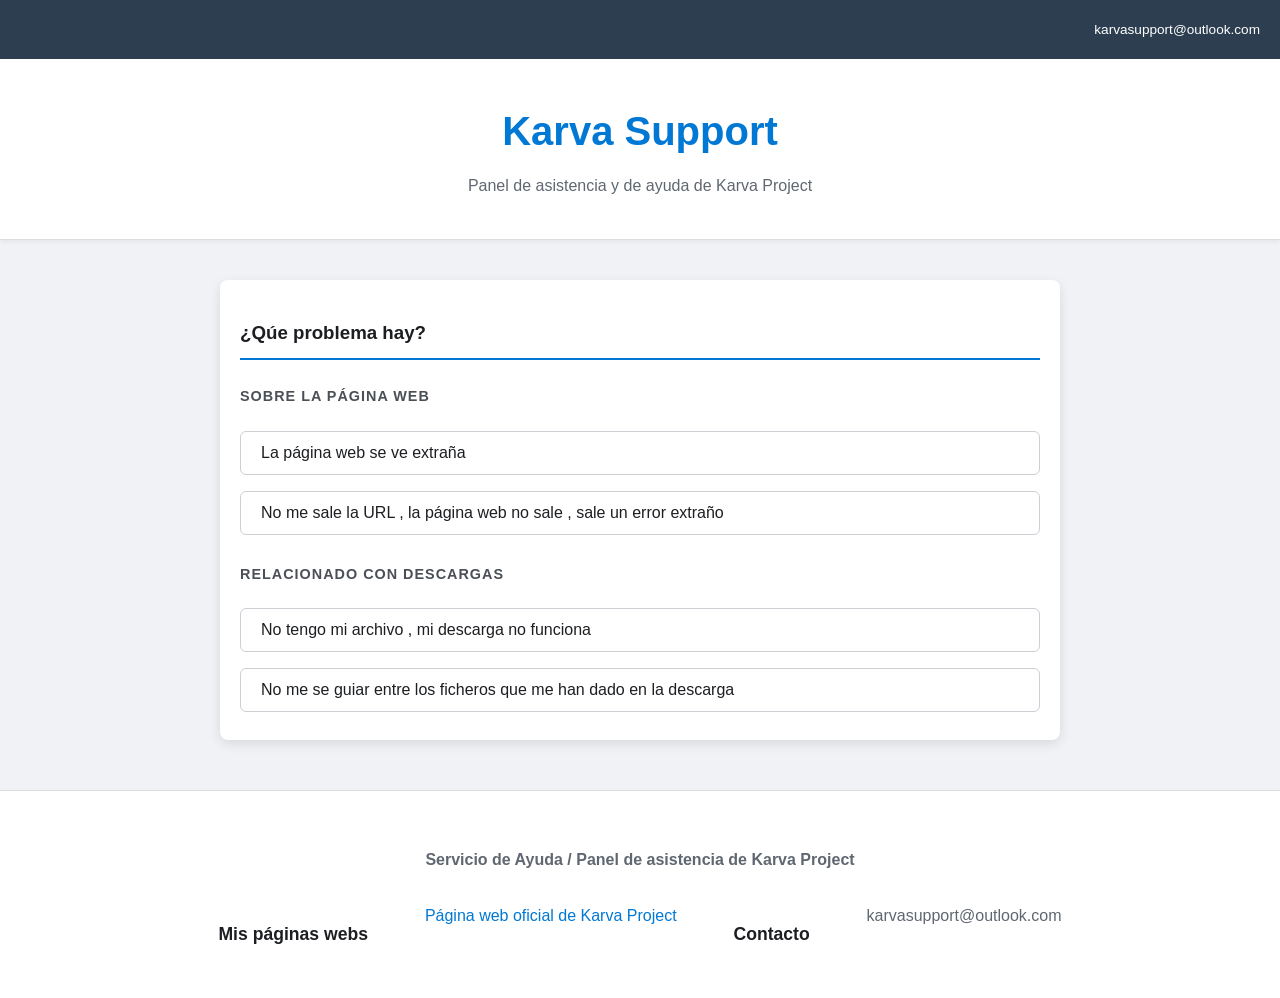
<file: support.html>
<!DOCTYPE html>
<html lang="es-ES">
<head>
    <script src="./javascript/app.js"></script>
    <script src="./javascript/app.js"></script>
    <link rel="shortcut icon" href="https://karvaproject.netlify.app/web/media/logo2-bg.png" type="image/x-icon" class="icono de web">
    <link rel="stylesheet" href="./css/support.css" class="Css support">
    <meta charset="UTF-8">
    <meta name="viewport" content="width=device-width, initial-scale=1.0">
    <title>Karva Support - Ayuda/Asistencia al cliente de KarvaProject </title>
</head>
<body>
   <div class="asistencia-monigote">
    <p>karvasupport@outlook.com</p>
   </div>
   <header>
    <h2>Karva Support</h2>
    <bold>Panel de asistencia y de ayuda de Karva Project</bold>
   </header>
   <div class="support">
    <h3>¿Qúe problema hay?</h3>
    <div class="support-1">
        <p class="type-section">Sobre la página web</p>
 <button onclick="webextraña()">La página web se ve extraña</button>
 <br>
 <button onclick="nosaleurl()">No me sale la URL , la página web no sale , sale un error extraño</button>
 <br>
        <p class="type-section">Relacionado con Descargas</p>
        <button onclick="descarga()">No tengo mi archivo , mi descarga no funciona</button>
        <br>
        <button onclick="nomeseguiar()">No me se guiar entre los ficheros que me han dado en la descarga</button>
    </div>
   </div>
   <footer>
    <p>Servicio de Ayuda / Panel de asistencia de Karva Project</p>
    <div class="links">
        <div class="title-links">
            <h3>Mis páginas webs</h3>
        </div>
        <div class="link-links">
            <a href="https://karvaproject.netlify.app/web">Página web oficial de Karva Project </a>
        </div>
        <div class="title-links">
            <h3>Contacto</h3>
        </div>
        <div class="link-links">
            <p>karvasupport@outlook.com</p>
        </div>
    </div>
   </footer>
</body>
</file>
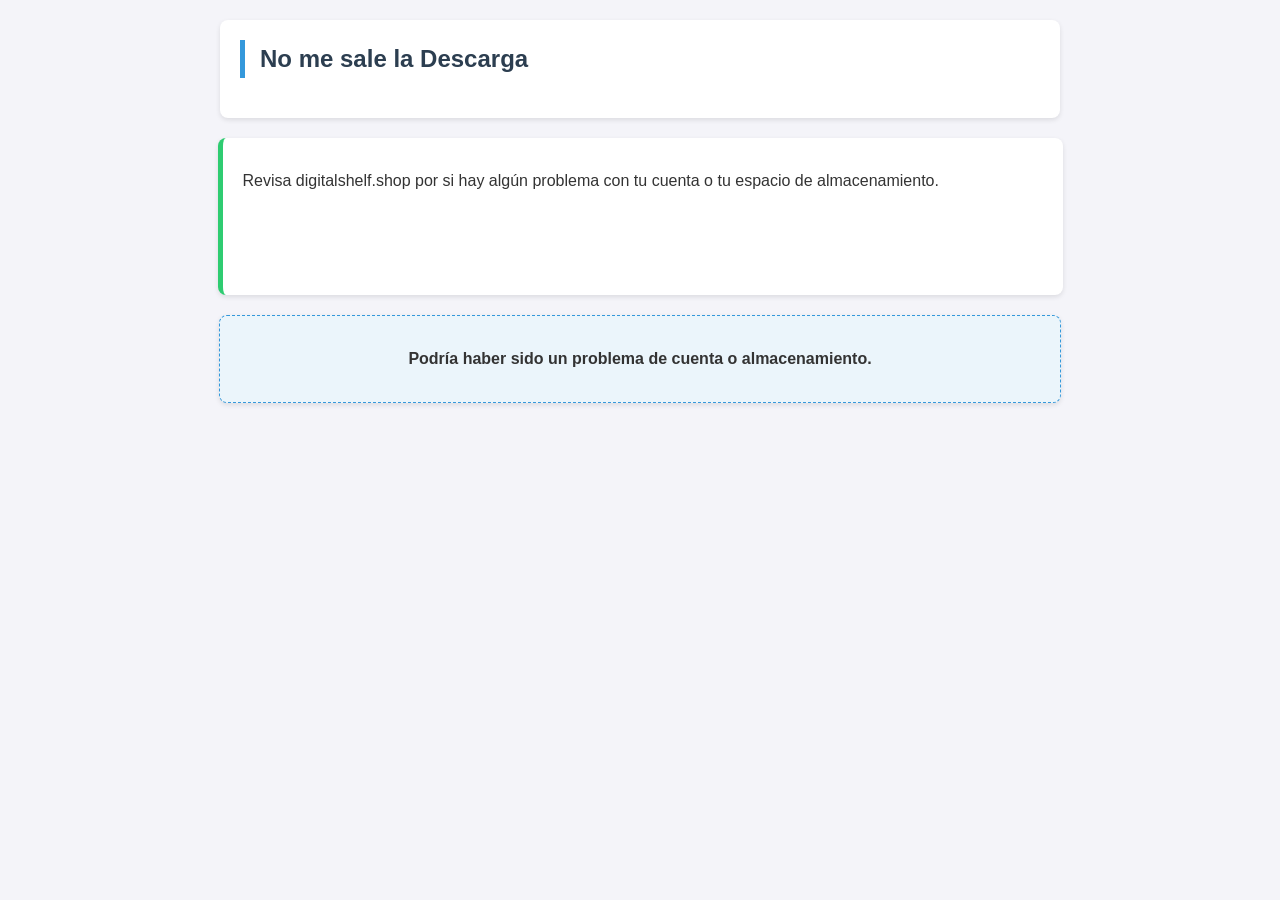
<file: supportservice/descarga.html>
<!DOCTYPE html>
<html lang="es-ES">

<head>
    <link rel="shortcut icon" href="https://karvaproject.netlify.app/web/media/logo2-bg.png" type="image/x-icon"
        class="icono de la página">
    <link rel="stylesheet" href="../css/a.css" class="estilos de página (Generales)">
    <meta charset="UTF-8">
    <meta name="viewport" content="width=device-width, initial-scale=1.0">
    <title>Karva Support - Ayuda/Asistencia al cliente de KarvaProject</title>
</head>

<body>
    <div class="question">
        <h2>No me sale la Descarga</h2>
    </div>
    <div class="answer">
        <p>Revisa digitalshelf.shop por si hay algún problema con tu cuenta o tu espacio de almacenamiento.</p>
        <br>
        <p> </p>
        <br>
        <p></p>
    </div>
    <div class="explicaciones">
        <p>Podría haber sido un problema de cuenta o almacenamiento.</p>
    </div>
</body>

</html>
</file>
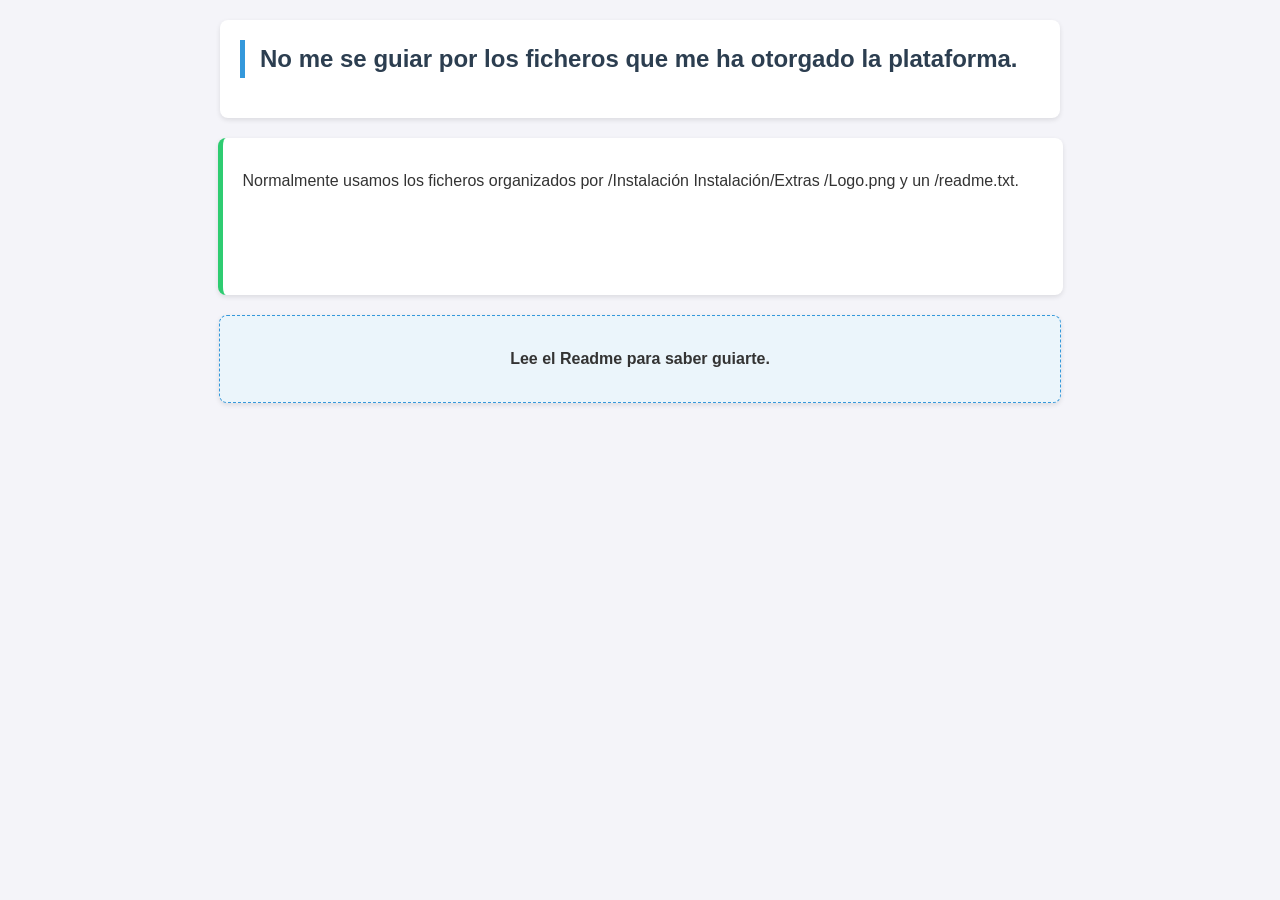
<file: supportservice/nomeseguiar.html>
<!DOCTYPE html>
<html lang="es-ES">

<head>
    <link rel="shortcut icon" href="https://karvaproject.netlify.app/web/media/logo2-bg.png" type="image/x-icon"
        class="icono de la página">
    <link rel="stylesheet" href="../css/a.css" class="estilos de página (Generales)">
    <meta charset="UTF-8">
    <meta name="viewport" content="width=device-width, initial-scale=1.0">
    <title>Karva Support - Ayuda/Asistencia al cliente de KarvaProject</title>
</head>

<body>
    <div class="question">
        <h2>No me se guiar por los ficheros que me ha otorgado la plataforma.</h2>
    </div>
    <div class="answer">
        <p>Normalmente usamos los ficheros organizados por /Instalación Instalación/Extras /Logo.png y un /readme.txt.</p>
        <br>
        <p> </p>
        <br>
        <p></p>
    </div>
    <div class="explicaciones">
        <p>Lee el Readme para saber guiarte.</p>
    </div>
</body>

</html>
</file>
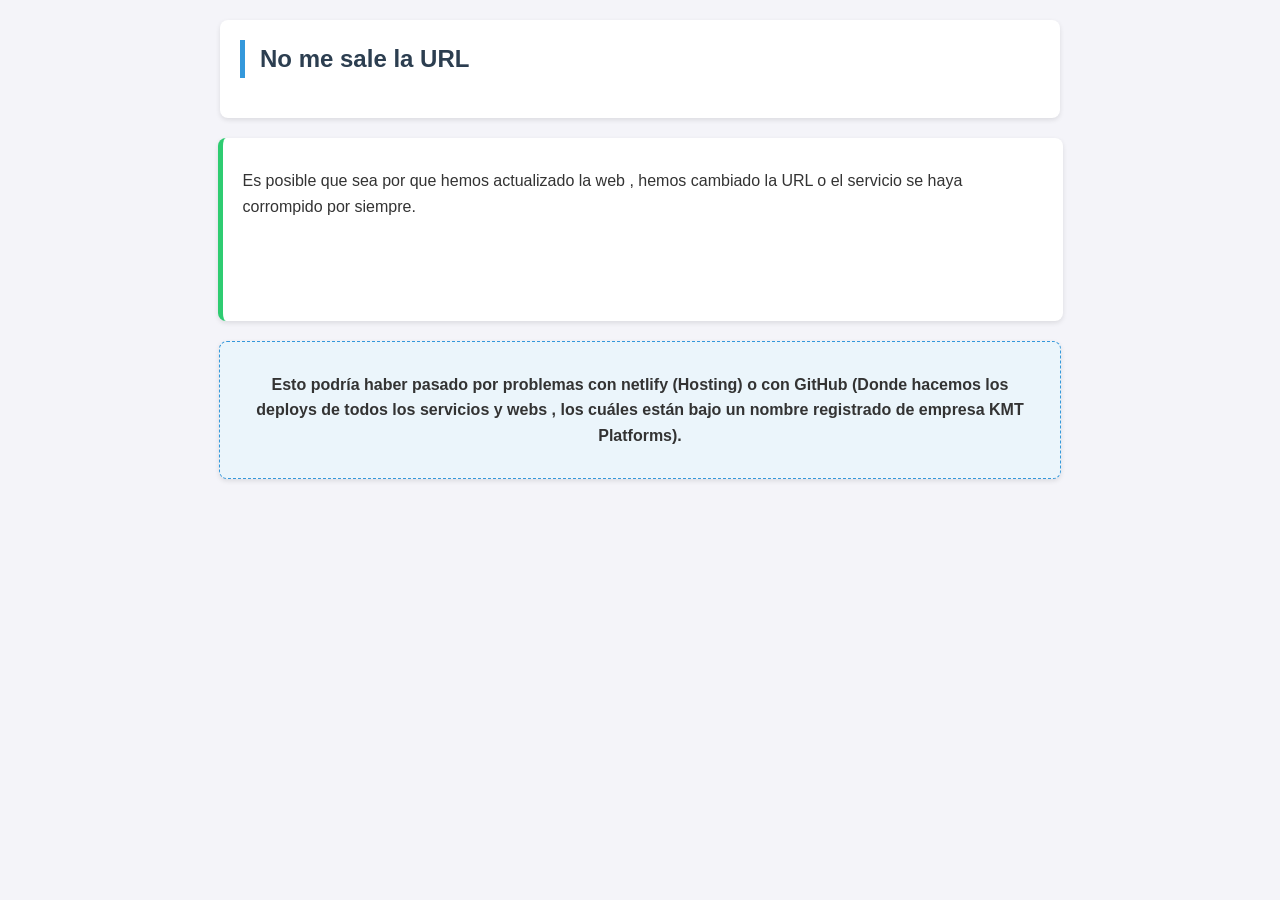
<file: supportservice/nosaleurl.html>
<!DOCTYPE html>
<html lang="es-ES">

<head>
    <link rel="shortcut icon" href="https://karvaproject.netlify.app/web/media/logo2-bg.png" type="image/x-icon"
        class="icono de la página">
    <link rel="stylesheet" href="../css/a.css" class="estilos de página (Generales)">
    <meta charset="UTF-8">
    <meta name="viewport" content="width=device-width, initial-scale=1.0">
    <title>Karva Support - Ayuda/Asistencia al cliente de KarvaProject</title>
</head>

<body>
    <div class="question">
        <h2>No me sale la URL</h2>
    </div>
    <div class="answer">
        <p>Es posible que sea por que hemos actualizado la web , hemos cambiado la URL o el servicio se haya corrompido por siempre.</p>
        <br>
        <p> </p>
        <br>
        <p></p>
    </div>
    <div class="explicaciones">
        <p>Esto podría haber pasado por problemas con netlify (Hosting) o con GitHub (Donde hacemos los deploys de todos los servicios y webs , los cuáles están bajo un nombre registrado de empresa KMT Platforms).</p>
        
    </div>
</body>

</html>
</file>
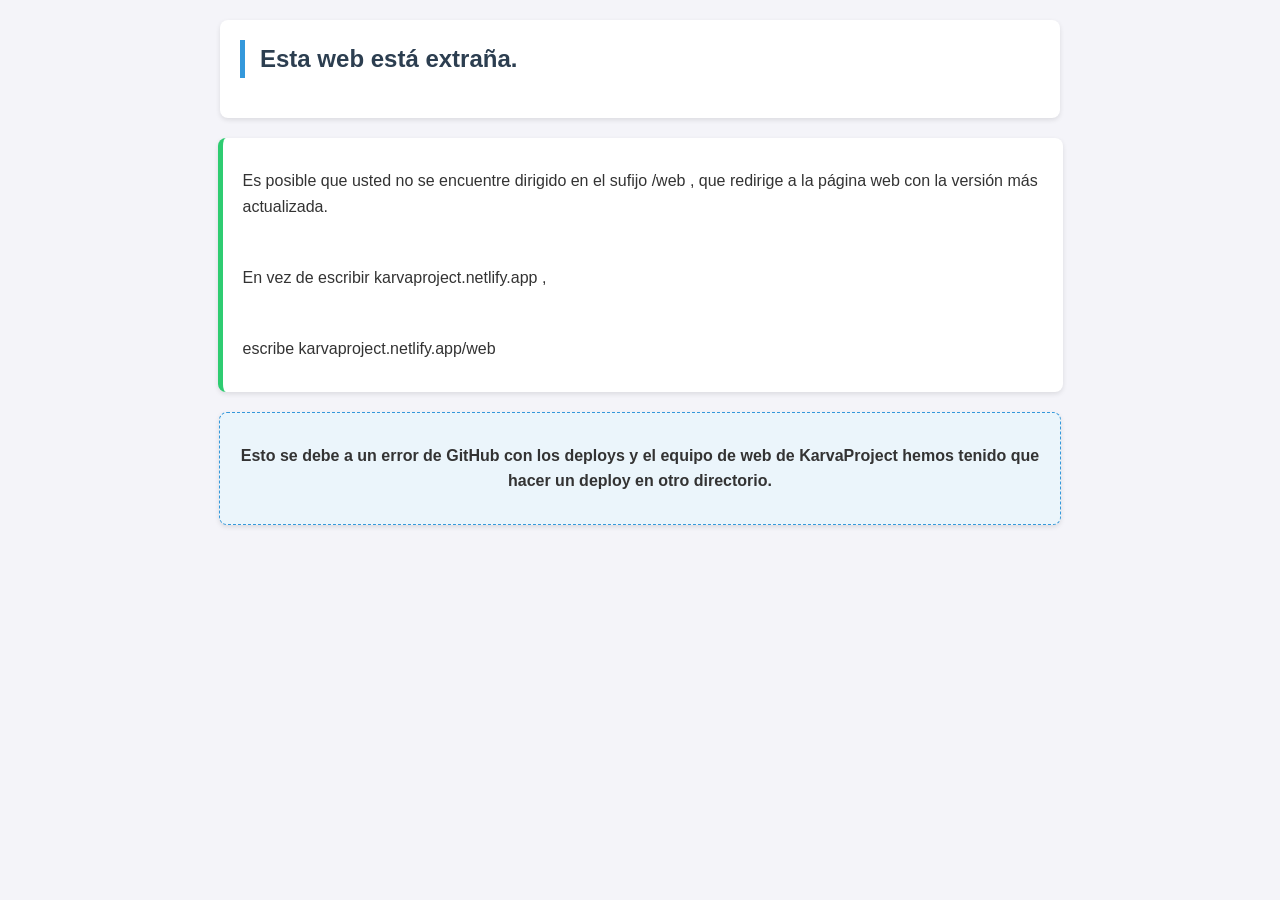
<file: supportservice/webextraña.html>
<!DOCTYPE html>
<html lang="es-ES">
<head>
    <link rel="shortcut icon" href="https://karvaproject.netlify.app/web/media/logo2-bg.png" type="image/x-icon" class="icono de la página">
    <link rel="stylesheet" href="../css/a.css" class="estilos de página (Generales)">
    <meta charset="UTF-8">
    <meta name="viewport" content="width=device-width, initial-scale=1.0">
    <title>Karva Support - Ayuda/Asistencia al cliente de KarvaProject</title>
</head>
<body>
    <div class="question">
        <h2>Esta web está extraña.</h2>
    </div>
    <div class="answer">
        <p>Es posible que usted no se encuentre dirigido en el sufijo /web , que redirige a la página web con la versión más actualizada.</p>
        <br>
        <p>En vez de escribir karvaproject.netlify.app , </p>
        <br>
        <p>escribe karvaproject.netlify.app/web</p>
    </div>
    <div class="explicaciones">
        <p>Esto se debe a un error de GitHub con los deploys y el equipo de web de KarvaProject hemos tenido que hacer un deploy en otro directorio.</p>
    </div>
</body>
</html>
</file>
<file: css/support.css>
body {
    font-family: 'Segoe UI', Roboto, Helvetica, Arial, sans-serif;
    background-color: #f0f2f5;
    color: #1c1e21;
    margin: 0;
    padding: 0;
    line-height: 1.6;
}

.asistencia-monigote {
    background-color: #2c3e50;
    color: white;
    text-align: right;
    padding: 5px 20px;
    font-size: 0.85rem;
}

header {
    background-color: #ffffff;
    padding: 40px 20px;
    text-align: center;
    border-bottom: 1px solid #ddd;
    box-shadow: 0 2px 4px rgba(0, 0, 0, 0.05);
}

header h2 {
    margin: 0;
    color: #0078d4;
    font-size: 2.5rem;
}

header bold {
    display: block;
    margin-top: 10px;
    color: #606770;
}

.support {
    max-width: 800px;
    margin: 40px auto;
    padding: 20px;
    background: white;
    border-radius: 8px;
    box-shadow: 0 4px 12px rgba(0, 0, 0, 0.1);
}

.support h3 {
    border-bottom: 2px solid #0078d4;
    padding-bottom: 10px;
    margin-bottom: 25px;
}

.type-section {
    font-weight: bold;
    color: #4b4f56;
    margin-top: 20px;
    text-transform: uppercase;
    font-size: 0.9rem;
    letter-spacing: 1px;
}

button {
    width: 100%;
    background-color: #ffffff;
    border: 1px solid #ccd0d5;
    color: #1c1e21;
    padding: 12px 20px;
    margin: 8px 0;
    border-radius: 6px;
    cursor: pointer;
    text-align: left;
    font-size: 1rem;
    transition: all 0.2s ease;
}

button:hover {
    background-color: #f5f6f7;
    border-color: #0078d4;
    color: #0078d4;
}

footer {
    background-color: #ffffff;
    margin-top: 50px;
    padding: 40px 20px;
    border-top: 1px solid #ddd;
}

footer>p {
    text-align: center;
    font-weight: bold;
    color: #606770;
    margin-bottom: 30px;
}

.links {
    display: flex;
    justify-content: space-around;
    max-width: 900px;
    margin: 0 auto;
    flex-wrap: wrap;
}

.title-links h3 {
    font-size: 1.1rem;
    margin-bottom: 10px;
    color: #1c1e21;
}

.link-links a {
    color: #0078d4;
    text-decoration: none;
}

.link-links a:hover {
    text-decoration: underline;
}

.link-links p {
    margin: 0;
    color: #606770;
}

@media (max-width: 600px) {
    .links {
        flex-direction: column;
        align-items: center;
        text-align: center;
    }

    .title-links {
        margin-top: 20px;
    }
}
</file>
<file: css/a.css>
body {
    font-family: 'Segoe UI', Tahoma, Geneva, Verdana, sans-serif;
    background-color: #f4f4f9;
    color: #333;
    line-height: 1.6;
    margin: 0;
    padding: 20px;
    display: flex;
    flex-direction: column;
    align-items: center;
}

.question,
.answer,
.explicaciones {
    background: #fff;
    width: 100%;
    max-width: 800px;
    margin-bottom: 20px;
    padding: 20px;
    border-radius: 8px;
    box-shadow: 0 2px 5px rgba(0, 0, 0, 0.1);
}

.question h2 {
    color: #2c3e50;
    margin-top: 0;
    border-left: 5px solid #3498db;
    padding-left: 15px;
}

.answer {
    border-left: 5px solid #2ecc71;
}

.explicaciones {
    background-color: #ebf5fb;
    border: 1px dashed #3498db;
    font-weight: bold;
    text-align: center;
}

p {
    margin: 10px 0;
}
</file>
